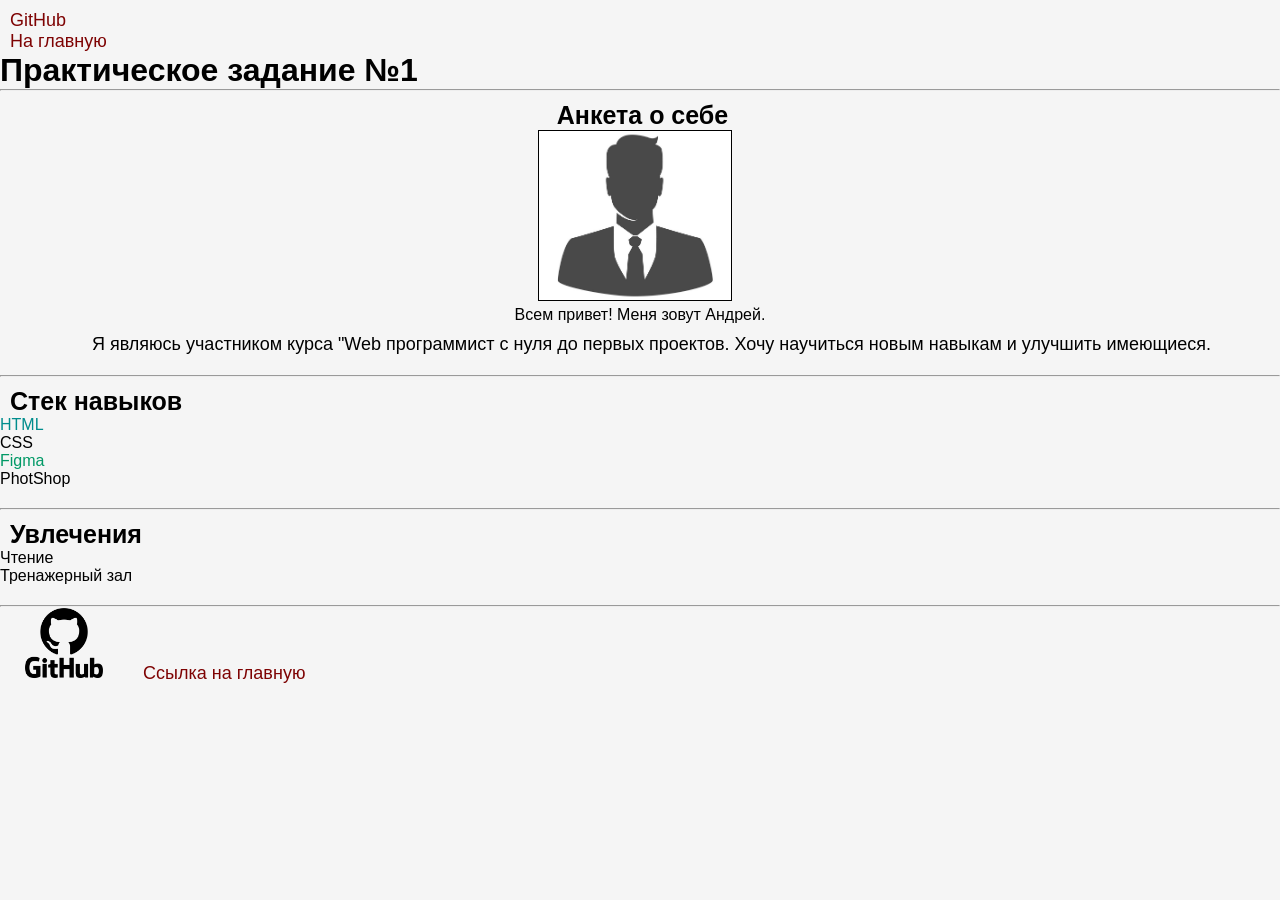
<file: index.html>
<!DOCTYPE html>
<html lang="ru">

<head>
    <link rel="stylesheet" href="main.css">
    <meta charset="UTF-8">
    <meta name="viewport" content="width=device-width, initial-scale=1.0">
    <title>Страница о себе</title>
</head>

<body>
    <a href="#git" title="Якорная ссылка на значок внизу">
        <p>GitHub</p>
    </a>
    <a href="task1.html" title="На главную">На главную</a>
    <h1>Практическое задание №1</h1>
    <hr>
    <center>
        <p class="fw-100">Анкета о себе</p>
    <img src="images/image2.jpg" alt="Нет картинки" width="15%" title="картинка" border="1">
    <a href="https://ya.ru" alt="Нет картинки" width="100%"></a>
    <br>Всем привет! Меня зовут Андрей.
    <p>&emsp;Я являюсь участником курса "Web программист с нуля до первых проектов. Хочу научиться новым навыкам и улучшить имеющиеся.</p>
    <hr class="line2">
    </center>
    <p class="fw-100">Стек навыков</p>
    <ul type="disc">
        <li style="color: rgb(0, 141, 141);">HTML</li>
        <li>CSS</li>
        <li style="color: rgb(1, 153, 102);">Figma</li>
        <li>PhotShop</li>
    </ul>
    <hr class="line2">
    <p class="fw-100">Увлечения</p>
    <ol type="I">
        <li>Чтение</li>
        <li>Тренажерный зал</li>
    </ol>
    </ul>
    <hr class="line2">
    <a class="link" href="https://github.com/">
        <img id="git" src="images/GitHub-logo.png" width="10%" height="10%" alt="Нет картинки" title="Ссылка на GitHub">  
    </a>
    <a class="link" href="task1.html" title="Ссылка на главную" style="text-decoration: none">Ссылка на главную</a>
</body>

</html>
</file>
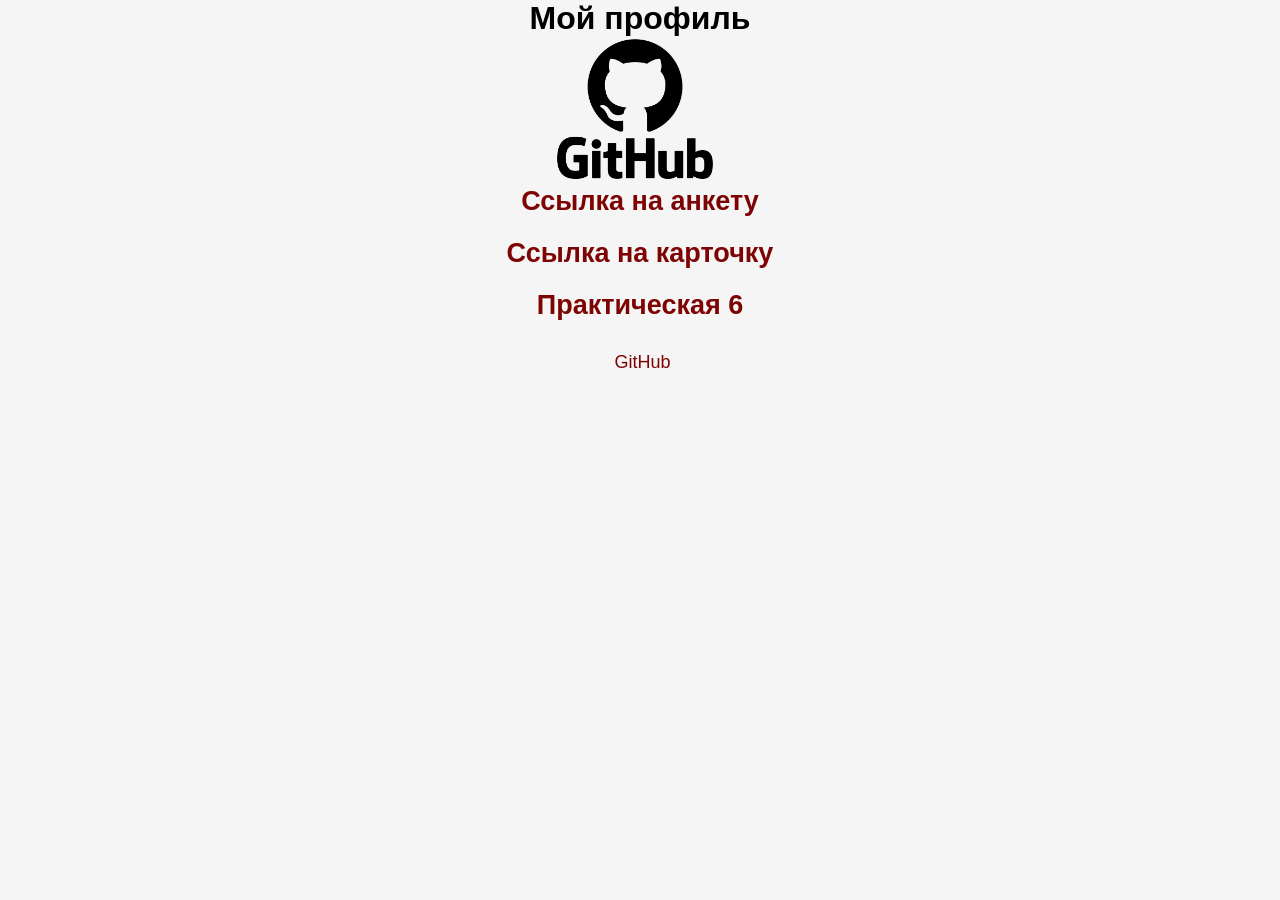
<file: task1.html>
<!DOCTYPE html>
<html lang="en">

<head>
    <link rel="stylesheet" href="main.css">
    <meta charset="UTF-8">
    <meta name="viewport" content="width=device-width, initial-scale=1.0">
    <title>Анкета</title>
</head>

<body>
    
    <center>
        <h1>Мой профиль</h1>
        <a href="https://github.com/">
            <img src="images/GitHub-logo.png" title="Ссылка на GitHub" width="20%" height="20%" alt="Нет картинки">
        </a>
        <a href="index.html" title="Ссылка на анкету" style="text-decoration: none">
            <h2> Ссылка на анкету</h2>
        </a>
        <a href="task2.html" title="Ссылка на карточку" style="text-decoration: none">
            <h2>Ссылка на карточку</h2>
        </a>
        <a href="task6.html" title="Ссылка на карточку" style="text-decoration: none">
            <h2>Практическая 6</h2>
        </a>
        <a href="index.html#git" title="Якорная ссылка на GitHub на другой странице">
            <p>GitHub</p>
        </a>
    </center>
</body>

</html>
</file>
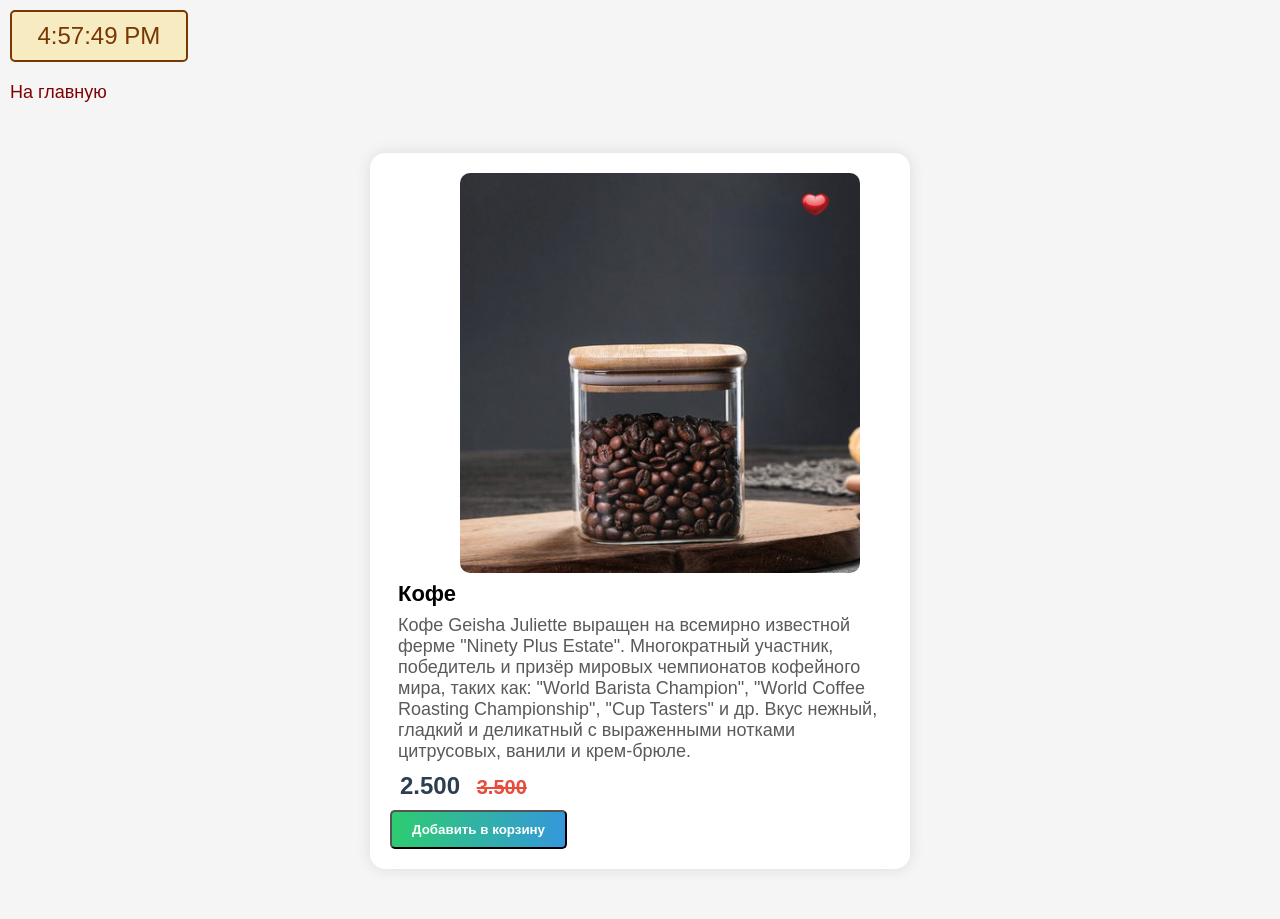
<file: task2.html>
<!DOCTYPE html>
<html lang="en">

<head>
    <script src="./time.js"></script> <!-- Подключаем внешний JavaScript -->
    <link rel="stylesheet" href="main.css">
    <meta charset="UTF-8">
    <meta name="viewport" content="width=device-width, initial-scale=1.0">
    <title>Практическое задание №2</title>
</head>

<body>
     <div class="CL">
        <div id="clock"></div> <!-- Элемент для отображения времени -->
    </div>
    <a class="menu" href="task1.html" title="На главную">На главную</a>
    <div class="card">
        <a href="" title="Добавить в избранное">
            <img class="icon" width="30" src="images/heart.png" alt="Избранное">
        </a>
        <img class="img" src="images/1.png" alt="Нет картинки">
        <div class="opis">
            <h3>Кофе</h3>
            <p class="info">Кофе Geisha Juliette выращен на всемирно известной ферме "Ninety Plus Estate". Многократный
                участник, победитель и призёр мировых чемпионатов кофейного мира, таких как: "World Barista Champion",
                "World Coffee Roasting Championship", "Cup Tasters" и др. Вкус нежный, гладкий и деликатный с
                выраженными нотками цитрусовых, ванили и крем-брюле. </p>
            <p class="price">2.500 <span class="old-price">3.500</span> </p>
            <button class="button" type="submit">Добавить в корзину</button>
        </div>
    </div>

</body>

</html>
</file>
<file: main.css>
* {
    margin: 0;
    padding: 0;
    font-family: Arial;
}
.fw-100 {
    /*font-weight: 1000;*/
    font-size: 25px;
    text-decoration: none;
    font-weight: bold;
}

.line2 {
    margin-top: 20px;
}

p {
    margin: 10px 5px 0px 10px;
    font-size: 18px;
}
a {
    color: #7e0303;
    text-decoration: none;
    font-size: 18px;
    margin: 0 10px 0 0;
}
.line3 {
    margin-top: 20px;
}


.card {
    display: flex;
    flex-wrap: wrap;
    justify-content: center;
    background-size: auto;
    background-color: white;
    background-image: url(""); 
    width: 500px;
    margin: 50px auto;
    border-radius: 15px;
    padding: 20px;
    box-shadow: rgba(0, 0, 0, 0.1) 0px 0px 15px;
}

.card:hover {
    transform: scale(1.05);
    transition: 0.3s;
}

.card h3 {
    margin: 8px;
    font-size: 22px;

}

.card .info {
    margin: 8px;
    color: rgb(90, 90, 90);
}

.card .price {
    margin: 10px;
    font-weight: bold;
    font-size: 24px;
    color: #2c3e50;
}

.card .old-price {
    font-size: 14px;
    text-decoration: line-through;
    color: #e74c3c;
    margin-left: 10px;
    font-size: 20px;
    
}

.card img {
    /* width: max-content; */
    border-radius: 10px;
    justify-content: center;
    position: a;
    
}

.card .button {
    padding: 10px 20px;
    background: linear-gradient(to left, #3498db, #2ecc71);
    color: white;
    border-radius: 5px;
    text-decoration: none;
    margin-top: 10px auto;
    padding: 10px 20px;
    font-weight: bold;
    cursor: pointer;
}

.card .button:active {
    background: linear-gradient(to left, #2ecc71, #3498db);
     transition: opacity(0.3);
}

.card .button:hover {
    color: #2c3e50;
    transition: 0.3s;
    opacity: 0.8;
    transition: opacity(0.3);
}
body {
    background-color: #f5f5f5;
}

.icon {
    cursor: pointer;      
    position: relative;
    top: 20px;
    left: 380px;
}

.menu {
    display: block;
    margin: 10px 10px 10px 10px;
}

#clock {
    margin: 10px 10px 10px;
    font-size: 24px;
    width: 30%;
    height: auto;
    padding: 10px;
    background-color: rgb(247, 235, 194);
    border: solid 2px;
    border-radius: 5px;
    border-color: rgb(70, 34, 0)0;
    color: rgb(121, 55, 1);
    text-align: center; 
    display: flex;
    align-items: center;
    justify-content: center;
}

.CL {
    display: block;
    width: 40%;
    height: max-content;
    display: inline-block;
    
}
</file>
